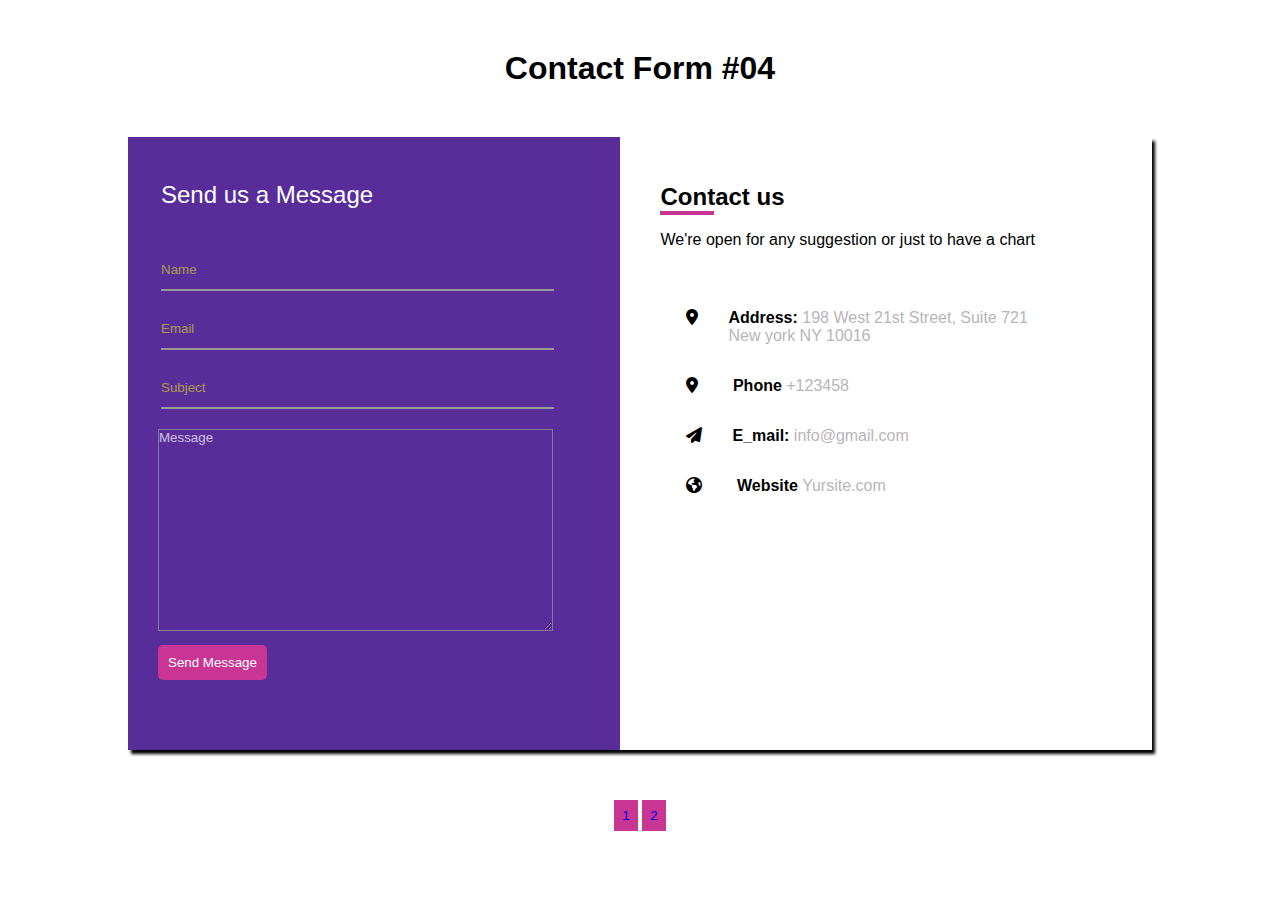
<file: index.html>
<!DOCTYPE html>
<html lang="en">

<head>
    <meta charset="UTF-8">
    <meta http-equiv="X-UA-Compatible" content="IE=edge">
    <meta name="viewport" content="width=device-width, initial-scale=1.0">
    <link rel="stylesheet" href="Css/style.css">
    <!-- Font awsome -->
    <link rel="stylesheet" href="https://cdnjs.cloudflare.com/ajax/libs/font-awesome/6.1.1/css/all.min.css">
    <title>Document</title>
</head>

<body>
    <h1 style="text-align:center;margin: 50px 0;">Contact Form #04</h1>
    <div class="container">
        <div class="left_box">
            <form action="" autocomplete="on" class="fix">
                <label for="Text ">Send us a Message</label><br>
                <input type="text" name="Name" placeholder="Name"><br>
                <input type="email" name="Email" placeholder="Email"><br>
                <input type="text" name="subject" placeholder="Subject"><br>
                <textarea name="message" id="">Message</textarea><br>
                <button>Send Message</button>
            </form>
        </div>
        <div class="right_box">
            <h2>Contact us</h2>
            <hr>
            <p>We're open for any suggestion or just to have a chart</p>
            <div class="menu">
                <ul>
                    <li><i class="fa-solid fa-location-dot"></i><span class="bold">Address: </span> 198 West 21st
                        Street,
                        Suite 721 <br> <span class="mrl_30">New york NY 10016</span> </li>
                    <li><i class="fa-solid fa-location-dot"></i> <span class="bold">Phone</span> +123458</li>
                    <li>
                        <i class="fa-solid fa-paper-plane"></i><span class="bold">E_mail: </span> info@gmail.com
                    </li>
                    <li><i class="fa-solid fa-earth-americas"></i> <span class="bold">Website</span> Yursite.com</li>

                </ul>
            </div>
        </div>
    </div>
    <footer>
        <button><a href="index.html">1</a></button>
        <button><a href="form2.html">2</a></button>
    </footer>
</body>
</file>
<file: Css/style.css>
* {
    margin: 0;
    padding: 0;
    font-family: sans-serif;
}

.container {
    width: 80%;
    /* border: 1px solid red; */
    margin: 0 auto;
    overflow: hidden;
    box-shadow: 3px 4px 3px black;
}

.left_box {
    width: 48%;
    float: left;
    /* border: 1px solid yellow; */
    background-color: #582D9A;
}

.right_box {
    width: 48%;
    float: right;
    /* border: 1px solid green; */
}

.fix label {
    display: block;
    color: white;
    font-weight: 500;
    padding: 33px;
    padding-top: 44px;
    font-size: 24px;
    padding-bottom: 5px;
}

.fix input {
    margin-left: 33px;
    width: 80%;
    border: none;
    outline: none;
    background-color: #582D9A;
    border-bottom: 2px solid #999;
    padding: 10px 0;
    padding-bottom: 12px;
    padding-top: 30px;
    /* border: 1px solid yellow; */
}

.fix input::placeholder {
    color: white;
    opacity: 0.7;
    transition: 0.3s ease-in-out;
}

.fix input::placeholder {
    color: yellow;
    opacity: 0.5;
}

.fix textarea {
    width: 80%;
    height: 200px;
    color: white;
    background-color: #582D9A;
    margin-left: 30px;
    border: none;
    outline: none;
    border: 1px solid #999;
    margin-top: 20px;
    margin-bottom: 10px;
    opacity: 0.7;
}

.fix button {
    padding: 10px;
    color: white;
    background-color: #C83593;
    border: none;
    border-radius: 5px;
    margin-bottom: 70px;
    margin-left: 30px;

}

.fix button:hover {
    background-color: purple;
    color: yellow;
}

.right_box h2 {
    margin-top: 46px;
}

.right_box hr {
    width: 10%;
    border: 2px solid #C83593;

}

.right_box p {
    margin-top: 16px;
}

.menu {
    margin-top: 44px;
    margin-bottom: 200px;
}

.menu ul {}

.menu ul li {
    padding: 16px;
    list-style: none;
    color: #B8B5B8;
}

.menu ul li i {
    margin-left: 10px;
    font-size: 16px;
    margin-right: 30px;
    color: black;
}

.mrl_30 {
    margin-left: 52px;
}

.bold {
    color: black;
    font-weight: 700;
}

footer {
    margin-top: 50px;
    text-align: center;
    color: white;
    margin-bottom: 50px;
}

footer button {
    padding: 8px 8px;
    background-color: #C83593;
    border: none;
}

footer button a {
    text-decoration: none;
}
</file>
